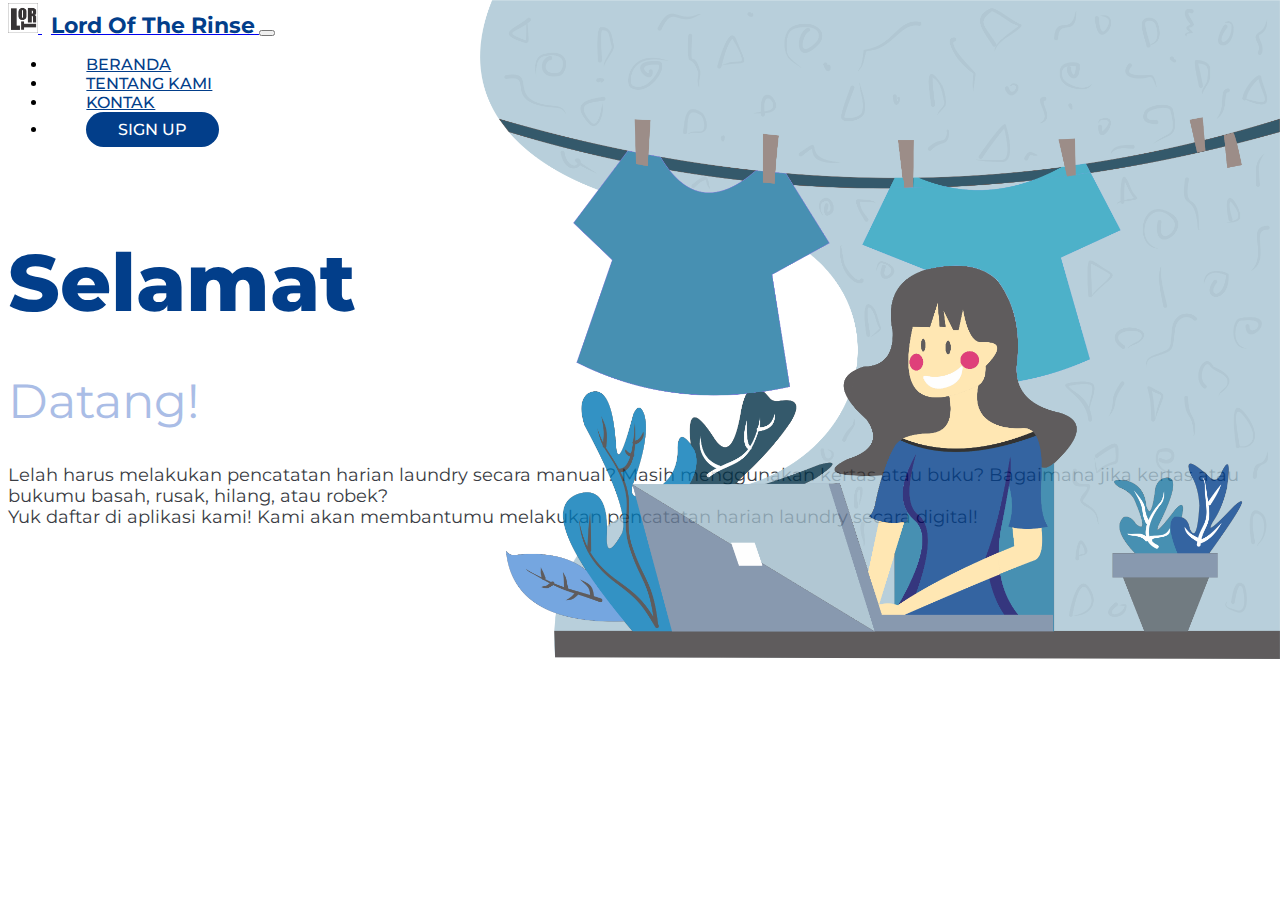
<file: FrontEnd Hana/index.html>
<!doctype html>
<html lang="en">

<head>
    <!-- Required meta tags -->
    <meta charset="utf-8">
    <meta name="viewport" content="width=device-width, initial-scale=1">

    <!-- Bootstrap CSS -->
    <link href="https://cdn.jsdelivr.net/npm/bootstrap@5.0.2/dist/css/bootstrap.min.css" rel="stylesheet"
        integrity="sha384-EVSTQN3/azprG1Anm3QDgpJLIm9Nao0Yz1ztcQTwFspd3yD65VohhpuuCOmLASjC" crossorigin="anonymous">

    <!-- My CSS-->
    <link rel="stylesheet" href="scss/main.css">

    <title>Lord of The Rinse</title>
</head>

<body>
    <div class="container my-5">
        <nav class="navbar navbar-expand-lg navbar-light bg-light custom-nav bg-transparent">
            <a class="navbar-brand" href="#">
                <img src="img/logo.png" alt="Lord of the rinse">
                <span>Lord Of The Rinse</span>
            </a>
            <button class="navbar-toggler" type="button" data-bs-toggle="collapse" data-bs-target="#navbarNav"
                aria-controls="navbarNav" aria-expanded="false" aria-label="Toggle navigation">
                <span class="navbar-toggler-icon"></span>
            </button>
            <div class="collapse navbar-collapse justify-content-end" id="navbarNav">
                <ul class="navbar-nav">
                    <li class="nav-item">
                        <a class="nav-link active" aria-current="page" href="index.html">Beranda</a>
                    </li>
                    <li class="nav-item">
                        <a class="nav-link" href="about.html">Tentang Kami</a>
                    </li>
                    <li class="nav-item">
                        <a class="nav-link" href="contact.html">Kontak</a>
                    </li>
                    <li class="nav-item">
                        <a class="nav-link sign-up-button"
                            href="C:\Users\Administrator\Desktop\Sign In Sign Up\index.html">Sign
                            Up</a>
                    </li>
                </ul>
            </div>
        </nav>
    </div>

    <div class="container">
        <div class="row custom-section">
            <div class="col-12 col-lg-4">
                <h1>Selamat</h1>
                <h2>Datang!</h2>
                <p>Lelah harus melakukan pencatatan harian laundry secara manual? Masih menggunakan kertas atau buku?
                    Bagaimana jika kertas atau bukumu basah, rusak, hilang, atau robek? <br> Yuk daftar di aplikasi
                    kami!
                    Kami akan membantumu melakukan pencatatan harian laundry secara digital!
                </p>
            </div>
        </div>
    </div>

    <!-- Optional JavaScript; choose one of the two! -->

    <!-- Option 1: Bootstrap Bundle with Popper -->
    <script src="https://cdn.jsdelivr.net/npm/bootstrap@5.0.2/dist/js/bootstrap.bundle.min.js"
        integrity="sha384-MrcW6ZMFYlzcLA8Nl+NtUVF0sA7MsXsP1UyJoMp4YLEuNSfAP+JcXn/tWtIaxVXM"
        crossorigin="anonymous"></script>

    <!-- Option 2: Separate Popper and Bootstrap JS -->
    <!--
    <script src="https://cdn.jsdelivr.net/npm/@popperjs/core@2.9.2/dist/umd/popper.min.js" integrity="sha384-IQsoLXl5PILFhosVNubq5LC7Qb9DXgDA9i+tQ8Zj3iwWAwPtgFTxbJ8NT4GN1R8p" crossorigin="anonymous"></script>
    <script src="https://cdn.jsdelivr.net/npm/bootstrap@5.0.2/dist/js/bootstrap.min.js" integrity="sha384-cVKIPhGWiC2Al4u+LWgxfKTRIcfu0JTxR+EQDz/bgldoEyl4H0zUF0QKbrJ0EcQF" crossorigin="anonymous"></script>
    -->
</body>

</html>
</file>
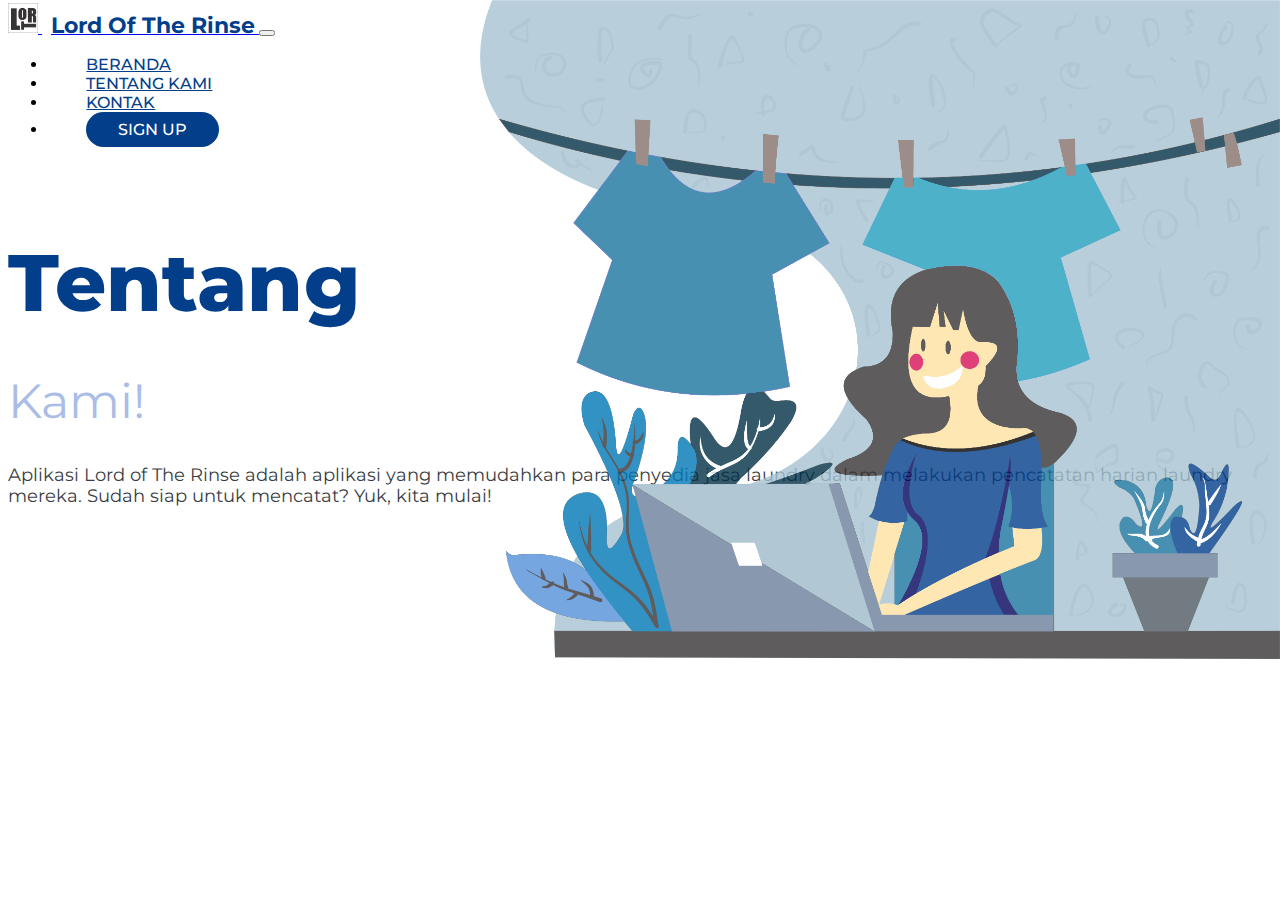
<file: FrontEnd Hana/about.html>
<!doctype html>
<html lang="en">

<head>
    <!-- Required meta tags -->
    <meta charset="utf-8">
    <meta name="viewport" content="width=device-width, initial-scale=1">

    <!-- Bootstrap CSS -->
    <link href="https://cdn.jsdelivr.net/npm/bootstrap@5.0.2/dist/css/bootstrap.min.css" rel="stylesheet"
        integrity="sha384-EVSTQN3/azprG1Anm3QDgpJLIm9Nao0Yz1ztcQTwFspd3yD65VohhpuuCOmLASjC" crossorigin="anonymous">

    <!-- My CSS-->
    <link rel="stylesheet" href="scss/main.css">

    <title>Lord of The Rinse</title>
</head>

<body>
    <div class="container my-5">
        <nav class="navbar navbar-expand-lg navbar-light bg-light custom-nav bg-transparent">
            <a class="navbar-brand" href="#">
                <img src="img/logo.png" alt="Lord of the rinse">
                <span>Lord Of The Rinse</span>
            </a>
            <button class="navbar-toggler" type="button" data-bs-toggle="collapse" data-bs-target="#navbarNav"
                aria-controls="navbarNav" aria-expanded="false" aria-label="Toggle navigation">
                <span class="navbar-toggler-icon"></span>
            </button>
            <div class="collapse navbar-collapse justify-content-end" id="navbarNav">
                <ul class="navbar-nav">
                    <li class="nav-item">
                        <a class="nav-link active" aria-current="page" href="index.html">Beranda</a>
                    </li>
                    <li class="nav-item">
                        <a class="nav-link" href="about.html">Tentang Kami</a>
                    </li>
                    <li class="nav-item">
                        <a class="nav-link" href="contact.html">Kontak</a>
                    </li>
                    <li class="nav-item">
                        <a class="nav-link sign-up-button"
                            href="C:\Users\Administrator\Desktop\Sign In Sign Up\index.html">Sign Up</a>
                    </li>
                </ul>
            </div>
        </nav>
    </div>

    <div class="container">
        <div class="row custom-section">
            <div class="col-12 col-lg-4">
                <h1>Tentang</h1>
                <h2>Kami!</h2>
                <p>Aplikasi Lord of The Rinse adalah aplikasi yang memudahkan para penyedia jasa laundry dalam melakukan
                    pencatatan harian laundry mereka. Sudah siap untuk mencatat? Yuk, kita mulai!
                </p>
            </div>
        </div>
    </div>

    <!-- Optional JavaScript; choose one of the two! -->

    <!-- Option 1: Bootstrap Bundle with Popper -->
    <script src="https://cdn.jsdelivr.net/npm/bootstrap@5.0.2/dist/js/bootstrap.bundle.min.js"
        integrity="sha384-MrcW6ZMFYlzcLA8Nl+NtUVF0sA7MsXsP1UyJoMp4YLEuNSfAP+JcXn/tWtIaxVXM"
        crossorigin="anonymous"></script>

    <!-- Option 2: Separate Popper and Bootstrap JS -->
    <!--
    <script src="https://cdn.jsdelivr.net/npm/@popperjs/core@2.9.2/dist/umd/popper.min.js" integrity="sha384-IQsoLXl5PILFhosVNubq5LC7Qb9DXgDA9i+tQ8Zj3iwWAwPtgFTxbJ8NT4GN1R8p" crossorigin="anonymous"></script>
    <script src="https://cdn.jsdelivr.net/npm/bootstrap@5.0.2/dist/js/bootstrap.min.js" integrity="sha384-cVKIPhGWiC2Al4u+LWgxfKTRIcfu0JTxR+EQDz/bgldoEyl4H0zUF0QKbrJ0EcQF" crossorigin="anonymous"></script>
    -->
</body>

</html>
</file>
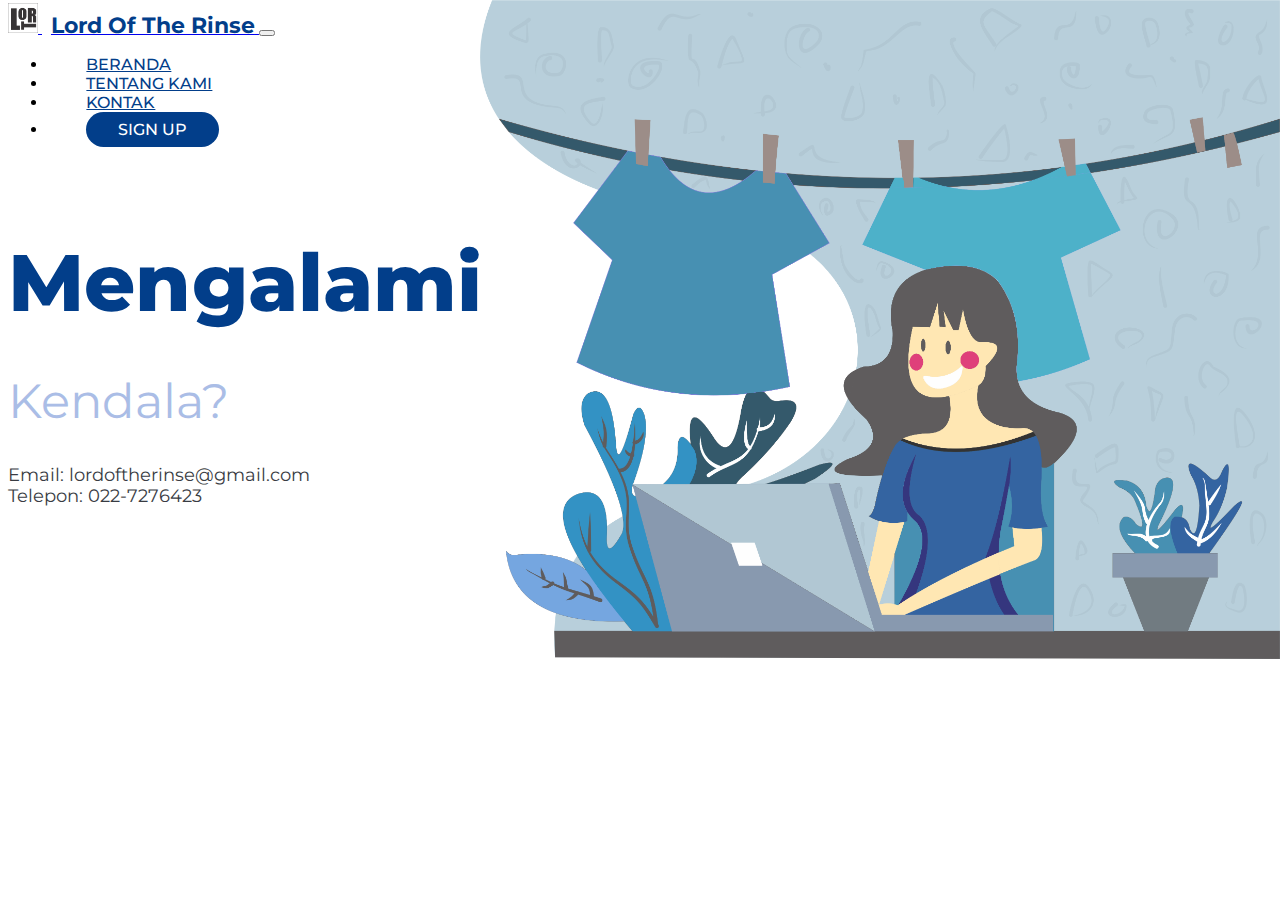
<file: FrontEnd Hana/contact.html>
<!doctype html>
<html lang="en">

<head>
    <!-- Required meta tags -->
    <meta charset="utf-8">
    <meta name="viewport" content="width=device-width, initial-scale=1">

    <!-- Bootstrap CSS -->
    <link href="https://cdn.jsdelivr.net/npm/bootstrap@5.0.2/dist/css/bootstrap.min.css" rel="stylesheet"
        integrity="sha384-EVSTQN3/azprG1Anm3QDgpJLIm9Nao0Yz1ztcQTwFspd3yD65VohhpuuCOmLASjC" crossorigin="anonymous">

    <!-- My CSS-->
    <link rel="stylesheet" href="scss/main.css">

    <title>Lord of The Rinse</title>
</head>

<body>
    <div class="container my-5">
        <nav class="navbar navbar-expand-lg navbar-light bg-light custom-nav bg-transparent">
            <a class="navbar-brand" href="#">
                <img src="img/logo.png" alt="Lord of the rinse">
                <span>Lord Of The Rinse</span>
            </a>
            <button class="navbar-toggler" type="button" data-bs-toggle="collapse" data-bs-target="#navbarNav"
                aria-controls="navbarNav" aria-expanded="false" aria-label="Toggle navigation">
                <span class="navbar-toggler-icon"></span>
            </button>
            <div class="collapse navbar-collapse justify-content-end" id="navbarNav">
                <ul class="navbar-nav">
                    <li class="nav-item">
                        <a class="nav-link active" aria-current="page" href="index.html">Beranda</a>
                    </li>
                    <li class="nav-item">
                        <a class="nav-link" href="about.html">Tentang Kami</a>
                    </li>
                    <li class="nav-item">
                        <a class="nav-link" href="contact.html">Kontak</a>
                    </li>
                    <li class="nav-item">
                        <a class="nav-link sign-up-button"
                            href="C:\Users\Administrator\Desktop\Sign In Sign Up\index.html">Sign Up</a>
                    </li>
                </ul>
            </div>
        </nav>
    </div>

    <div class="container">
        <div class="row custom-section">
            <div class="col-12 col-lg-4">
                <h1>Mengalami</h1>
                <h2>Kendala?</h2>
                <p>Email: lordoftherinse@gmail.com<br>
                    Telepon: 022-7276423

                </p>
            </div>
        </div>
    </div>

    <!-- Optional JavaScript; choose one of the two! -->

    <!-- Option 1: Bootstrap Bundle with Popper -->
    <script src="https://cdn.jsdelivr.net/npm/bootstrap@5.0.2/dist/js/bootstrap.bundle.min.js"
        integrity="sha384-MrcW6ZMFYlzcLA8Nl+NtUVF0sA7MsXsP1UyJoMp4YLEuNSfAP+JcXn/tWtIaxVXM"
        crossorigin="anonymous"></script>

    <!-- Option 2: Separate Popper and Bootstrap JS -->
    <!--
    <script src="https://cdn.jsdelivr.net/npm/@popperjs/core@2.9.2/dist/umd/popper.min.js" integrity="sha384-IQsoLXl5PILFhosVNubq5LC7Qb9DXgDA9i+tQ8Zj3iwWAwPtgFTxbJ8NT4GN1R8p" crossorigin="anonymous"></script>
    <script src="https://cdn.jsdelivr.net/npm/bootstrap@5.0.2/dist/js/bootstrap.min.js" integrity="sha384-cVKIPhGWiC2Al4u+LWgxfKTRIcfu0JTxR+EQDz/bgldoEyl4H0zUF0QKbrJ0EcQF" crossorigin="anonymous"></script>
    -->
</body>

</html>
</file>
<file: FrontEnd Hana/scss/main.css>
@import url("https://fonts.googleapis.com/css2?family=Montserrat:wght@100;400;500;700&display=swap");
body {
  font-family: "Montserrat", sans-serif;
}

body::before {
  content: "";
  background-image: url(../img/laundry2.png);
  background-position: top right;
  background-repeat: no-repeat;
  background-size: 62.5vmax;
  opacity: 0.8;
  position: absolute;
  top: 0;
  left: 0;
  bottom: 0;
  right: 0;
}

@media screen and (max-width: 992px) {
  body::before {
    opacity: 0.4;
  }
}

.custom-nav .navbar-brand img {
  width: 30px;
  height: 30px;
  margin-top: -5px;
}

.custom-nav .navbar-brand span {
  color: #023e8a;
  font-weight: 700;
  font-size: 1.4rem;
  margin-left: 0.4em;
}

.custom-nav #navbarNav .navbar-nav .nav-item .nav-link {
  color: #023e8a;
  font-weight: 500;
  text-transform: uppercase;
  margin-left: 2.4em;
  -webkit-transition: 0.3s color ease;
  transition: 0.3s color ease;
}

.custom-nav #navbarNav .navbar-nav .nav-item .nav-link:hover {
  color: black;
}

.custom-nav #navbarNav .navbar-nav .nav-item .sign-up-button {
  display: inline-block;
  color: white;
  background-color: #023e8a;
  border-radius: 2em;
  padding: 0.5em 2em;
  text-decoration: none;
  -webkit-transform: 1s ease;
          transform: 1s ease;
}

.custom-nav #navbarNav .navbar-nav .nav-item .sign-up-button:hover {
  color: #023e8a;
  border: 1px solid #023e8a;
  background-color: white;
}

@media screen and (max-width: 992px) {
  .custom-nav {
    margin-top: -1em;
  }
}

.custom-section {
  margin-top: 6em;
}

.custom-section h1 {
  font-weight: 800;
  font-size: 5rem;
  color: #023e8a;
  white-space: nowrap;
  line-height: 1;
}

.custom-section h2 {
  font-weight: 400;
  font-size: 3rem;
  color: #aabde6;
  white-space: nowrap;
  line-height: 1;
}

.custom-section p {
  color: #393c43;
  font-size: 1.1rem;
  margin-top: 2em;
}

.custom-section a {
  display: inline-block;
  color: white;
  background-color: #023e8a;
  border-radius: 2em;
  padding: 0.5em 2em;
  text-decoration: none;
  -webkit-transition: 0.5s ease;
  transition: 0.5s ease;
}

@media screen and (max-width: 992px) {
  .custom-section {
    margin-top: 3.5em;
    text-align: center;
  }
  .custom-section h1,
  .custom-section h2,
  .custom-section p {
    text-shadow: 1px 1px 2px rgba(57, 60, 67, 0.4);
  }
  .custom-section h2 {
    color: #50555f;
  }
}
/*# sourceMappingURL=main.css.map */
</file>
